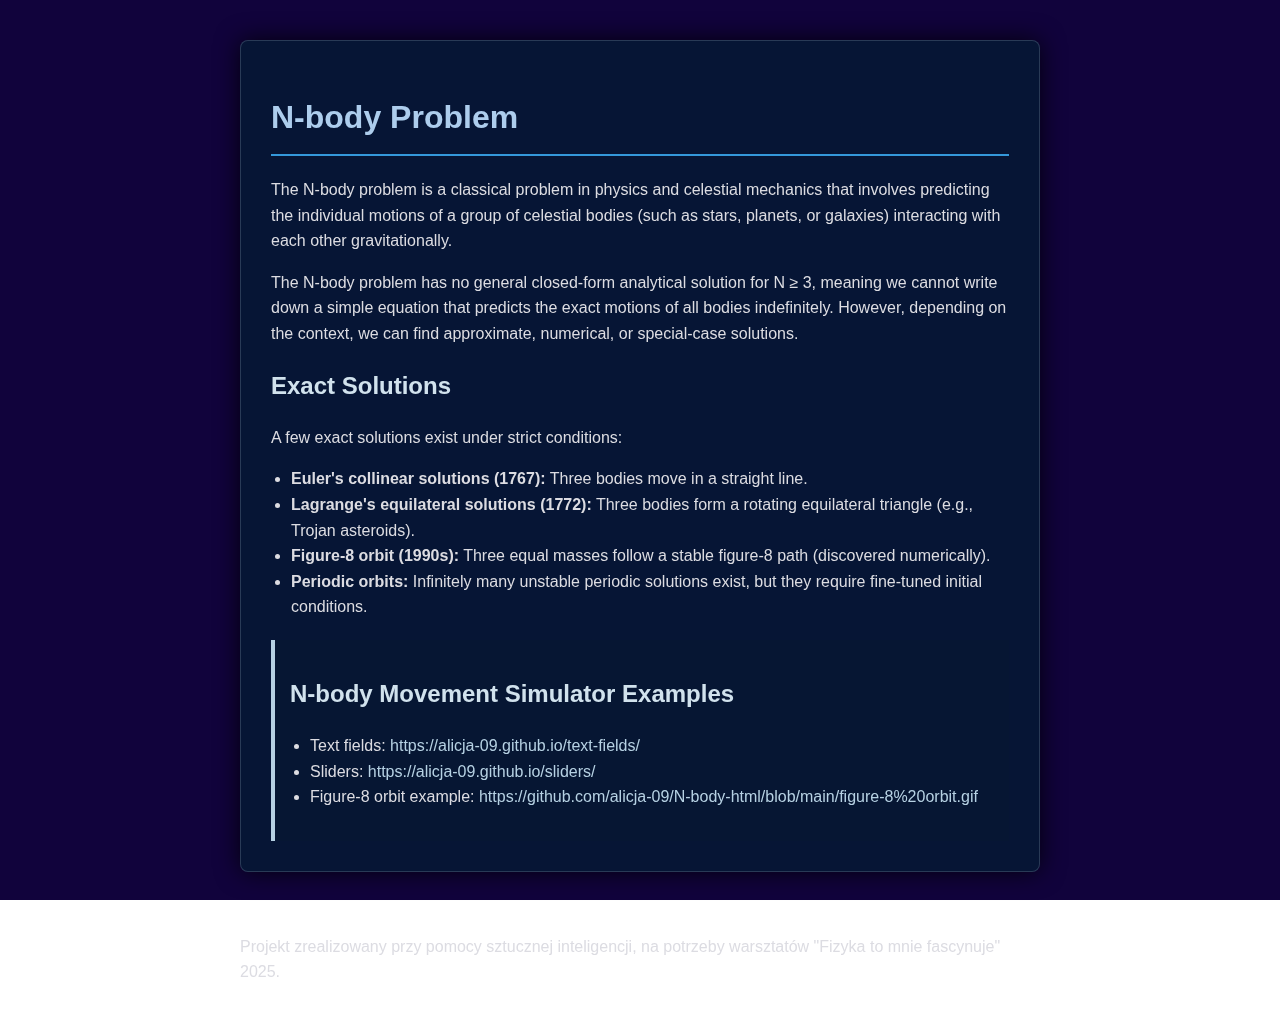
<file: index.html>
<!DOCTYPE html>
<html lang="en">
<head>
    <meta charset="UTF-8">
    <meta name="viewport" content="width=device-width, initial-scale=1.0">
    <title>N-body Problem</title>
    <style>
        body {
            font-family: 'Cambria', sans-serif;
            line-height: 1.6;
            max-width: 800px;
            margin: 0 auto;
            padding: 20px;
            color: #dcdce2;
            overflow-x: hidden;
            position: relative;
            min-height: 100vh;
        }
        
        /* Enhanced Night Sky */
        #night-sky {
            position: fixed;
            top: 0;
            left: 0;
            width: 100%;
            height: 100%;
            z-index: -1;
         background: #11033c;
}
        
        .star {
            position: absolute;
            background-color: #fff;
            border-radius: 50%;
            animation: twinkle var(--duration) infinite ease-in-out;
            opacity: 0;
            box-shadow: 0 0 10px 2px rgba(255, 255, 255, 0.6);
            filter: drop-shadow(0 0 5px rgba(255, 255, 255, 0.9));
        }
        
        /* Brighter twinkling animation */
        @keyframes twinkle {
            0%, 100% { opacity: 0.2; transform: scale(0.7); }
            50% { opacity: var(--opacity); transform: scale(1.2); }
        }
        
        /* Bigger stars */
        .star.big {
            width: 3px !important;
            height: 3px !important;
            box-shadow: 0 0 15px 3px rgba(255, 255, 255, 0.8);
            animation: twinkleBig var(--duration) infinite ease-in-out;
        }
        
        @keyframes twinkleBig {
            0%, 100% { opacity: 0.3; transform: scale(0.8); }
            50% { opacity: 1; transform: scale(1.5); }
        }
        
        .container {
            background-color: rgba(6, 23, 52, 0.9);
            padding: 30px;
            border-radius: 8px;
            box-shadow: 0 0 25px rgba(0, 0, 0, 0.8);
            backdrop-filter: blur(3px);
            border: 1px solid rgba(182, 209, 227, 0.2);
            margin: 20px auto;
        }
        
        /* Rest of your styles... */
        h1 {
            color: #adcded;
            border-bottom: 2px solid #3498db;
            padding-bottom: 10px;
        }
        
        h2 {
            color: #d1e2ed;
        }
        
        a {
            color: #b6d1e3;
            text-decoration: none;
        }
        
        a:hover {
            text-decoration: underline;
            color: #e3f2ff;
        }
        
        ul {
            padding-left: 20px;
        }
        
        .examples {
            margin-top: 20px;
            padding: 15px;
            background-color: rgba(6, 23, 52, 0.6);
            border-left: 4px solid #b6d1e3;
        }
    </style>
</head>
<body>
    <div id="night-sky"></div>
    
    <div class="container">
        <h1>N-body Problem</h1>
        
        <p>The N-body problem is a classical problem in physics and celestial mechanics that involves predicting the individual motions of a group of celestial bodies (such as stars, planets, or galaxies) interacting with each other gravitationally.</p>
        
        <p>The N-body problem has no general closed-form analytical solution for N ≥ 3, meaning we cannot write down a simple equation that predicts the exact motions of all bodies indefinitely. However, depending on the context, we can find approximate, numerical, or special-case solutions.</p>
        
        <h2>Exact Solutions</h2>
        <p>A few exact solutions exist under strict conditions:</p>
        
        <ul>
            <li><strong>Euler's collinear solutions (1767):</strong> Three bodies move in a straight line.</li>
            <li><strong>Lagrange's equilateral solutions (1772):</strong> Three bodies form a rotating equilateral triangle (e.g., Trojan asteroids).</li>
            <li><strong>Figure-8 orbit (1990s):</strong> Three equal masses follow a stable figure-8 path (discovered numerically).</li>
            <li><strong>Periodic orbits:</strong> Infinitely many unstable periodic solutions exist, but they require fine-tuned initial conditions.</li>
        </ul>
        
        <div class="examples">
            <h2>N-body Movement Simulator Examples</h2>
            <ul>
                <li>Text fields: <a href="https://alicja-09.github.io/text-fields/" target="_blank">https://alicja-09.github.io/text-fields/</a></li>
                <li>Sliders: <a href="https://alicja-09.github.io/sliders/" target="_blank">https://alicja-09.github.io/sliders/</a></li>
                <li>Figure-8 orbit example: <a href="https://github.com/alicja-09/N-body-html/blob/main/figure-8%20orbit.gif" target="_blank">https://github.com/alicja-09/N-body-html/blob/main/figure-8%20orbit.gif</a></li>
            </ul>
        </div>
    </div>
<br>
        <p>Projekt zrealizowany przy pomocy sztucznej inteligencji, na potrzeby warsztatów "Fizyka to mnie fascynuje" 2025.</p>

    <script>
        // Create enhanced twinkling stars
        const nightSky = document.getElementById('night-sky');
        const starCount = 300; // Increased from 150 to 300
        
        for (let i = 0; i < starCount; i++) {
            const star = document.createElement('div');
            star.classList.add('star');
            
            // Random properties for each star
            const size = Math.random() * 3;
            const posX = Math.random() * 100;
            const posY = Math.random() * 100;
            const opacity = Math.random() * 0.7 + 0.3; // Increased minimum opacity
            const duration = Math.random() * 4 + 2;
            
            star.style.width = `${size}px`;
            star.style.height = `${size}px`;
            star.style.left = `${posX}%`;
            star.style.top = `${posY}%`;
            star.style.setProperty('--opacity', opacity);
            star.style.setProperty('--duration', `${duration}s`);
            
            // Make 10% of stars bigger and brighter
            if (Math.random() > 0.9) {
                star.classList.add('big');
                star.style.setProperty('--opacity', '1');
            }
            
            // Delay the animation start randomly
            star.style.animationDelay = `${Math.random() * 10}s`;
            
            nightSky.appendChild(star);
        }
        
        // Enhanced shooting stars
        function createShootingStar() {
            const shootingStar = document.createElement('div');
            shootingStar.style.position = 'absolute';
            shootingStar.style.width = '150px'; // Longer trail
            shootingStar.style.height = '2px';
            shootingStar.style.background = 'linear-gradient(to right, rgba(255,255,255,0), rgba(255,255,255,1), rgba(255,255,255,0))';
            shootingStar.style.borderRadius = '50%';
            shootingStar.style.filter = 'blur(1.5px)';
            shootingStar.style.zIndex = '1';
            
            const startX = Math.random() * 100;
            const startY = Math.random() * 30;
            
            shootingStar.style.left = `${startX}%`;
            shootingStar.style.top = `${startY}%`;
            
            nightSky.appendChild(shootingStar);
            
            const angle = Math.random() * 30 + 15;
            const distance = 70 + Math.random() * 80;
            
            const animation = shootingStar.animate([
                { transform: 'rotate(0deg) translateX(0)', opacity: 0 },
                { transform: `rotate(${angle}deg) translateX(${distance}px)`, opacity: 1 },
                { transform: `rotate(${angle}deg) translateX(${distance * 2}px)`, opacity: 0 }
            ], {
                duration: 1500, // Slower animation
                easing: 'cubic-bezier(0.1, 0, 0.2, 1)'
            });
            
            animation.onfinish = () => {
                shootingStar.remove();
            };
            
            // Create a small comet-like head
            const head = document.createElement('div');
            head.style.position = 'absolute';
            head.style.width = '6px';
            head.style.height = '6px';
            head.style.background = 'white';
            head.style.borderRadius = '50%';
            head.style.filter = 'blur(1px) drop-shadow(0 0 5px white)';
            head.style.left = '0';
            head.style.top = '-2px';
            shootingStar.appendChild(head);
            
            // Random delay before next shooting star (3-20 seconds)
            setTimeout(createShootingStar, 3000 + Math.random() * 17000);
        }
        
        // Start the shooting star animation after initial delay
        setTimeout(createShootingStar, 2000);
        
        // Add occasional bright flashes
        function createFlash() {
            const flash = document.createElement('div');
            flash.style.position = 'fixed';
            flash.style.width = '100%';
            flash.style.height = '100%';
            flash.style.background = 'radial-gradient(circle, rgba(255,255,255,0.8) 0%, rgba(255,255,255,0) 70%)';
            flash.style.opacity = '0';
            flash.style.pointerEvents = 'none';
            flash.style.zIndex = '0';
            
            document.body.appendChild(flash);
            
            const animation = flash.animate([
                { opacity: 0 },
                { opacity: 0.3 },
                { opacity: 0 }
            ], {
                duration: 2000,
                easing: 'ease-out'
            });
            
            animation.onfinish = () => {
                flash.remove();
            };
            
            setTimeout(createFlash, 10000 + Math.random() * 30000);
        }
        
        setTimeout(createFlash, 5000);
    </script>
</body>
</html>
</file>
